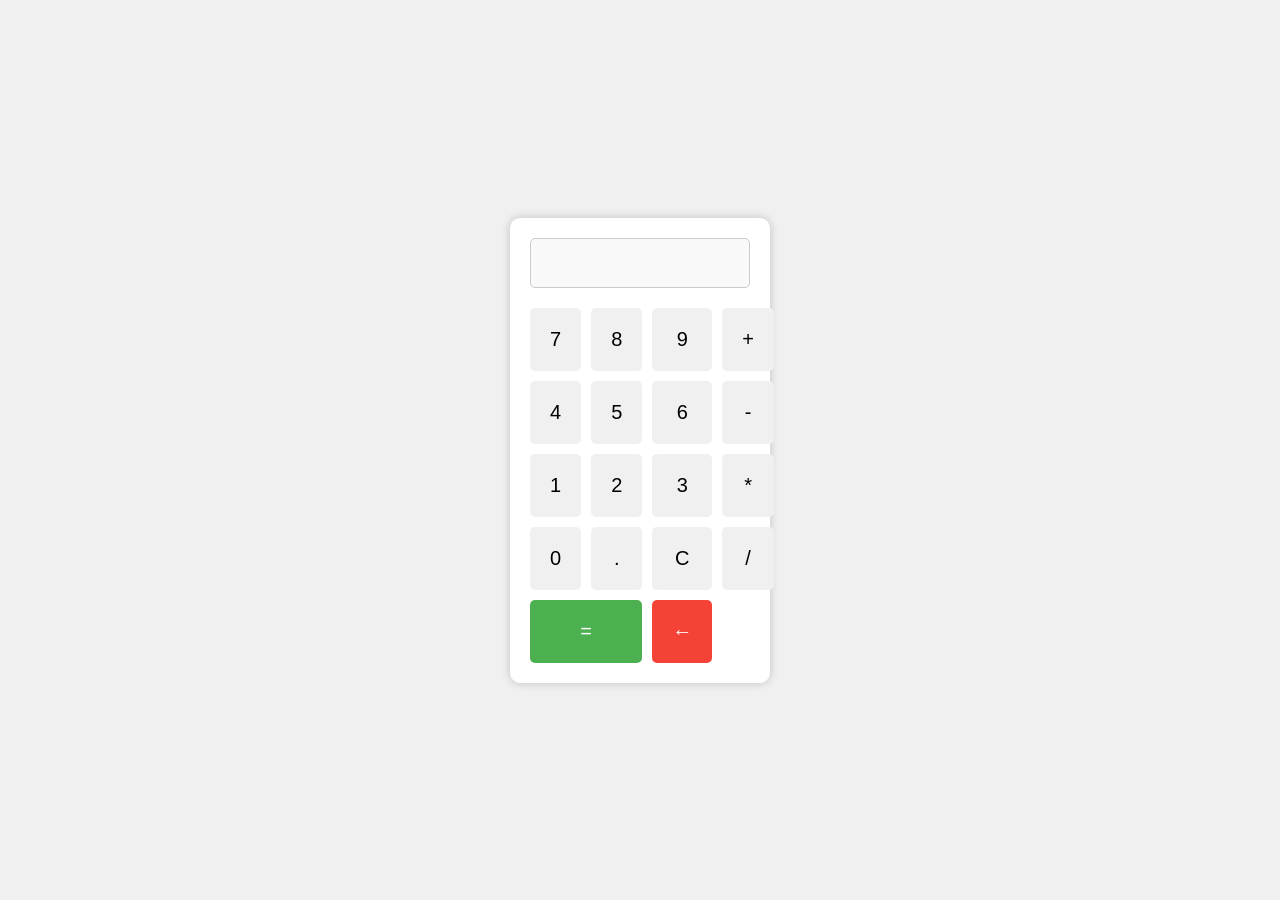
<file: web-calculator/index.html>
<!DOCTYPE html>
<html lang="uk">
<head>
    <meta charset="UTF-8">
    <meta name="viewport" content="width=device-width, initial-scale=1.0">
    <title>Калькулятор</title>
    <link rel="stylesheet" href="styles.css">
</head>
<body>
<div class="calculator">
    <div class="display">
        <label for="screen"></label><input type="text" id="screen" disabled>
    </div>
    <div class="buttons">
        <button class="btn" onclick="appendNumber(7)">7</button>
        <button class="btn" onclick="appendNumber(8)">8</button>
        <button class="btn" onclick="appendNumber(9)">9</button>
        <button class="btn" onclick="appendOperation('+')">+</button>

        <button class="btn" onclick="appendNumber(4)">4</button>
        <button class="btn" onclick="appendNumber(5)">5</button>
        <button class="btn" onclick="appendNumber(6)">6</button>
        <button class="btn" onclick="appendOperation('-')">-</button>

        <button class="btn" onclick="appendNumber(1)">1</button>
        <button class="btn" onclick="appendNumber(2)">2</button>
        <button class="btn" onclick="appendNumber(3)">3</button>
        <button class="btn" onclick="appendOperation('*')">*</button>

        <button class="btn" onclick="appendNumber(0)">0</button>
        <button class="btn" onclick="appendDot()">.</button>
        <button class="btn" onclick="clearScreen()">C</button>
        <button class="btn" onclick="appendOperation('/')">/</button>

        <button class="btn equals" onclick="calculate()">=</button>
        <button class="btn backspace" onclick="backspace()">←</button>
    </div>
</div>

<script src="script.js"></script>
</body>
</html>
</file>
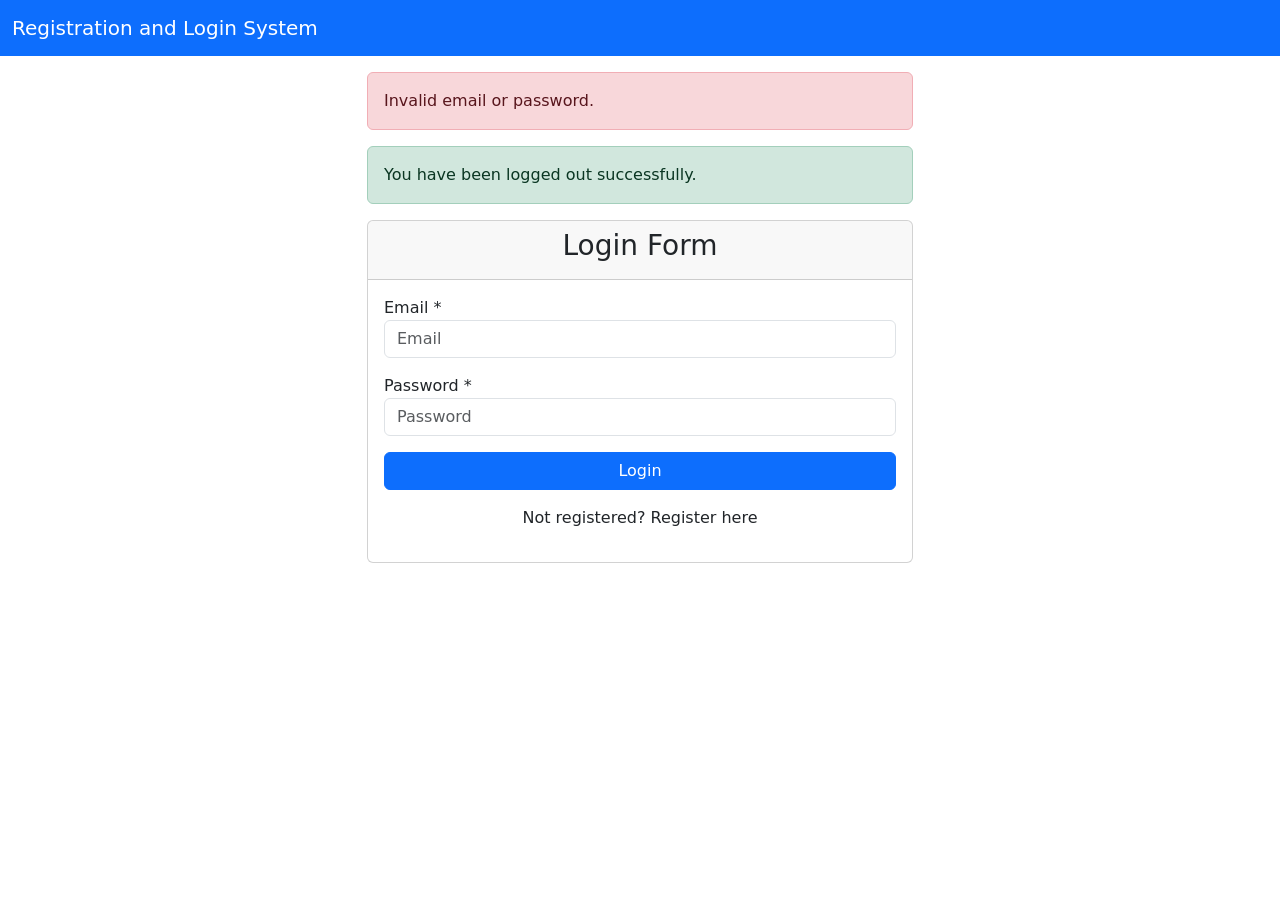
<file: src/main/resources/templates/login.html>
<!DOCTYPE html>
<html lang="en" xmlns:th="http://www.thymeleaf.org">
<head>
    <meta charset="UTF-8">
    <meta name="viewport" content="width=device-width, initial-scale=1.0">
    <title>Login | Registration and Login System</title>
    <link href="https://cdn.jsdelivr.net/npm/bootstrap@5.3.3/dist/css/bootstrap.min.css"
          rel="stylesheet" integrity="sha384-QWTKZyjpPEjISv5WaRU9OFeRpok6YctnYmDr5pNlyT2bRjXh0JMhjY6hW+ALEwIH"
          crossorigin="anonymous">
</head>
<body>

<nav class="navbar navbar-expand-lg navbar-dark bg-primary fixed-top" th:fragment="header">
    <div class="container-fluid">
        <a class="navbar-brand" th:href="@{/}">Registration and Login System</a>
        <button class="navbar-toggler" type="button" data-bs-toggle="collapse"
                data-bs-target="#navbarSupportedContent" aria-controls="navbarSupportedContent"
                aria-expanded="false" aria-label="Toggle navigation">
            <span class="navbar-toggler-icon"></span>
        </button>
    </div>
</nav>

<br/>
<br/>
<br/>

<div class="container">
    <div class="row">
        <div class="col-md-6 offset-md-3">

            <div th:if="${param.error}">
                <div class="alert alert-danger">Invalid email or password.</div>
            </div>

            <div th:if="${param.logout}">
                <div class="alert alert-success">You have been logged out successfully.</div>
            </div>

            <div class="card">
                <div class="card-header">
                    <h3 class="text-center">Login Form</h3>
                </div>
                <div class="card-body">
                    <form method="post" th:action="@{/login}" class="form-horizontal" role="form">
                        <!-- Поле для Email -->
                        <div class="mb-3">
                            <label for="username" class="control-label">Email *</label>
                            <input type="email" id="username" name="username" class="form-control"
                                   placeholder="Email" required/>
                        </div>

                        <div class="mb-3">
                            <label for="password" class="control-label">Password *</label>
                            <input type="password" id="password" name="password" class="form-control"
                                   placeholder="Password" required/>
                        </div>

                        <div class="mb-3">
                            <button type="submit" class="btn btn-primary w-100">Login</button>
                        </div>

                        <div class="mb-3 text-center">
                            <span>Not registered? <a th:href="@{/register}">Register here</a></span>
                        </div>
                    </form>
                </div>
            </div>
        </div>
    </div>
</div>

<script src="https://cdn.jsdelivr.net/npm/@popperjs/core@2.11.6/dist/umd/popper.min.js"
        integrity="sha384-oBqDVmMz4fnFO9gybFY1IGXhI2m4jW9B1i8h4kF6lJ9nD1X5GqS2imLlfNwH1eDL"
        crossorigin="anonymous"></script>
<script src="https://cdn.jsdelivr.net/npm/bootstrap@5.3.3/dist/js/bootstrap.min.js"
        integrity="sha384-cn7l7gDp0ey37XQ4+gGZtztkF6l5xF0r5YgLzpSjyKl4QOGbBv72dZbD1sbKugP"
        crossorigin="anonymous"></script>
</body>
</html>
</file>
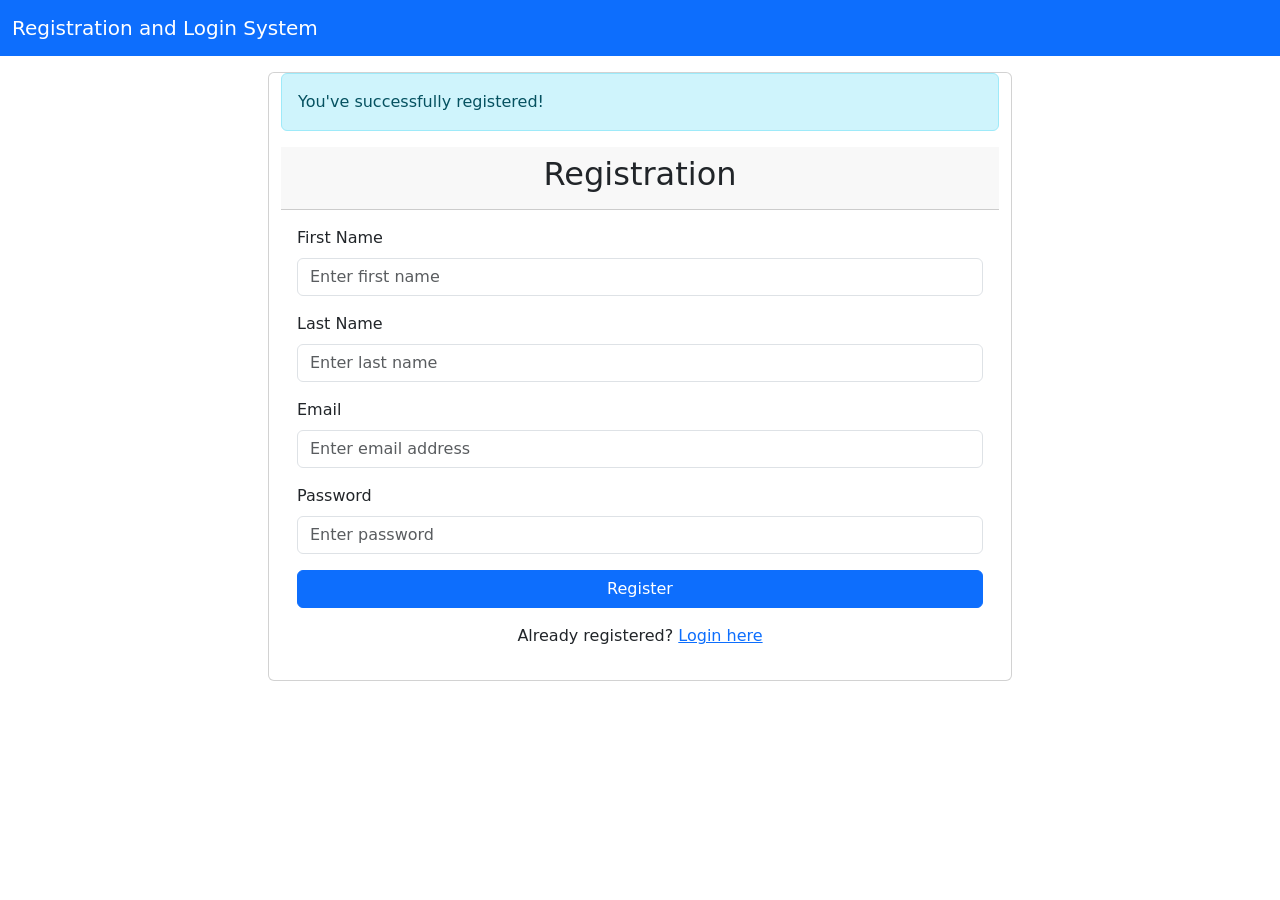
<file: src/main/resources/templates/register.html>
<!DOCTYPE html>
<html lang="en" xmlns:th="http://www.thymeleaf.org">
<head>
    <meta charset="UTF-8">
    <meta name="viewport" content="width=device-width, initial-scale=1.0">
    <title>Registration | Registration and Login System</title>
    <link href="https://cdn.jsdelivr.net/npm/bootstrap@5.3.3/dist/css/bootstrap.min.css"
          rel="stylesheet" integrity="sha384-QWTKZyjpPEjISv5WaRU9OFeRpok6YctnYmDr5pNlyT2bRjXh0JMhjY6hW+ALEwIH"
          crossorigin="anonymous">
</head>
<body>

<nav class="navbar navbar-expand-lg navbar-dark bg-primary fixed-top" th:fragment="header">
    <div class="container-fluid">
        <a class="navbar-brand" th:href="@{/}">Registration and Login System</a>
        <button class="navbar-toggler" type="button" data-bs-toggle="collapse"
                data-bs-target="#navbarSupportedContent" aria-controls="navbarSupportedContent"
                aria-expanded="false" aria-label="Toggle navigation">
            <span class="navbar-toggler-icon"></span>
        </button>
    </div>
</nav>

<br/>
<br/>
<br/>

<div class="container">
    <div class="row col-md-8 offset-md-2">
        <div class="card">
            <div th:if="${param.success}">
                <div class="alert alert-info">You've successfully registered!</div>
            </div>

            <div class="card-header">
                <h2 class="text-center">Registration</h2>
            </div>
            <div class="card-body">
                <form method="post" role="form" th:action="@{/register/save}" th:object="${user}">

                    <div class="form-group mb-3">
                        <label class="form-label" for="firstName">First Name</label>
                        <input class="form-control" id="firstName" name="firstName" placeholder="Enter first name"
                               th:field="*{firstName}" type="text" required/>
                        <p th:errors="*{firstName}" class="text-danger" th:if="${#fields.hasErrors('firstName')}"></p>
                    </div>

                    <div class="form-group mb-3">
                        <label class="form-label" for="lastName">Last Name</label>
                        <input class="form-control" id="lastName" name="lastName" placeholder="Enter last name"
                               th:field="*{lastName}" type="text" required/>
                        <p th:errors="*{lastName}" class="text-danger" th:if="${#fields.hasErrors('lastName')}"></p>
                    </div>

                    <div class="form-group mb-3">
                        <label class="form-label" for="email">Email</label>
                        <input class="form-control" id="email" name="email" placeholder="Enter email address"
                               th:field="*{email}" type="email" required/>
                        <p th:errors="*{email}" class="text-danger" th:if="${#fields.hasErrors('email')}"></p>
                    </div>

                    <div class="form-group mb-3">
                        <label class="form-label" for="password">Password</label>
                        <input class="form-control" id="password" name="password" placeholder="Enter password"
                               th:field="*{password}" type="password" required/>
                        <p th:errors="*{password}" class="text-danger" th:if="${#fields.hasErrors('password')}"></p>
                    </div>

                    <div class="form-group mb-3">
                        <button class="btn btn-primary w-100" type="submit">Register</button>
                    </div>

                    <div class="form-group mb-3 text-center">
                        <span>Already registered? <a href="/" th:href="@{/login}">Login here</a></span>
                    </div>
                </form>
            </div>
        </div>
    </div>
</div>

<script src="https://cdn.jsdelivr.net/npm/@popperjs/core@2.11.6/dist/umd/popper.min.js"
        integrity="sha384-oBqDVmMz4fnFO9gybFY1IGXhI2m4jW9B1i8h4kF6lJ9nD1X5GqS2imLlfNwH1eDL"
        crossorigin="anonymous"></script>
<script src="https://cdn.jsdelivr.net/npm/bootstrap@5.3.3/dist/js/bootstrap.min.js"
        integrity="sha384-cn7l7gDp0ey37XQ4+gGZtztkF6l5xF0r5YgLzpSjyKl4QOGbBv72dZbD1sbKugP"
        crossorigin="anonymous"></script>

</body>
</html>
</file>
<file: web-calculator/styles.css>
* {
    margin: 0;
    padding: 0;
    box-sizing: border-box;
}

body {
    font-family: Arial, sans-serif;
    display: flex;
    justify-content: center;
    align-items: center;
    height: 100vh;
    background-color: #f0f0f0;
}

.calculator {
    background-color: #fff;
    border-radius: 10px;
    box-shadow: 0 0 10px rgba(0, 0, 0, 0.2);
    padding: 20px;
    width: 260px;
}

.display {
    margin-bottom: 20px;
    text-align: right;
}

#screen {
    width: 100%;
    height: 50px;
    font-size: 24px;
    padding: 10px;
    border-radius: 5px;
    border: 1px solid #ccc;
    background-color: #f9f9f9;
}

.buttons {
    display: grid;
    grid-template-columns: repeat(4, 1fr);
    gap: 10px;
}

button {
    font-size: 20px;
    padding: 20px;
    border: none;
    border-radius: 5px;
    background-color: #f0f0f0;
    cursor: pointer;
    transition: background-color 0.3s;
}

button:hover {
    background-color: #d0d0d0;
}

button:active {
    background-color: #b0b0b0;
}

.equals {
    grid-column: span 2;
    background-color: #4caf50;
    color: white;
}

.backspace {
    background-color: #f44336;
    color: white;
}

button:disabled {
    background-color: #e0e0e0;
    cursor: not-allowed;
}
</file>
